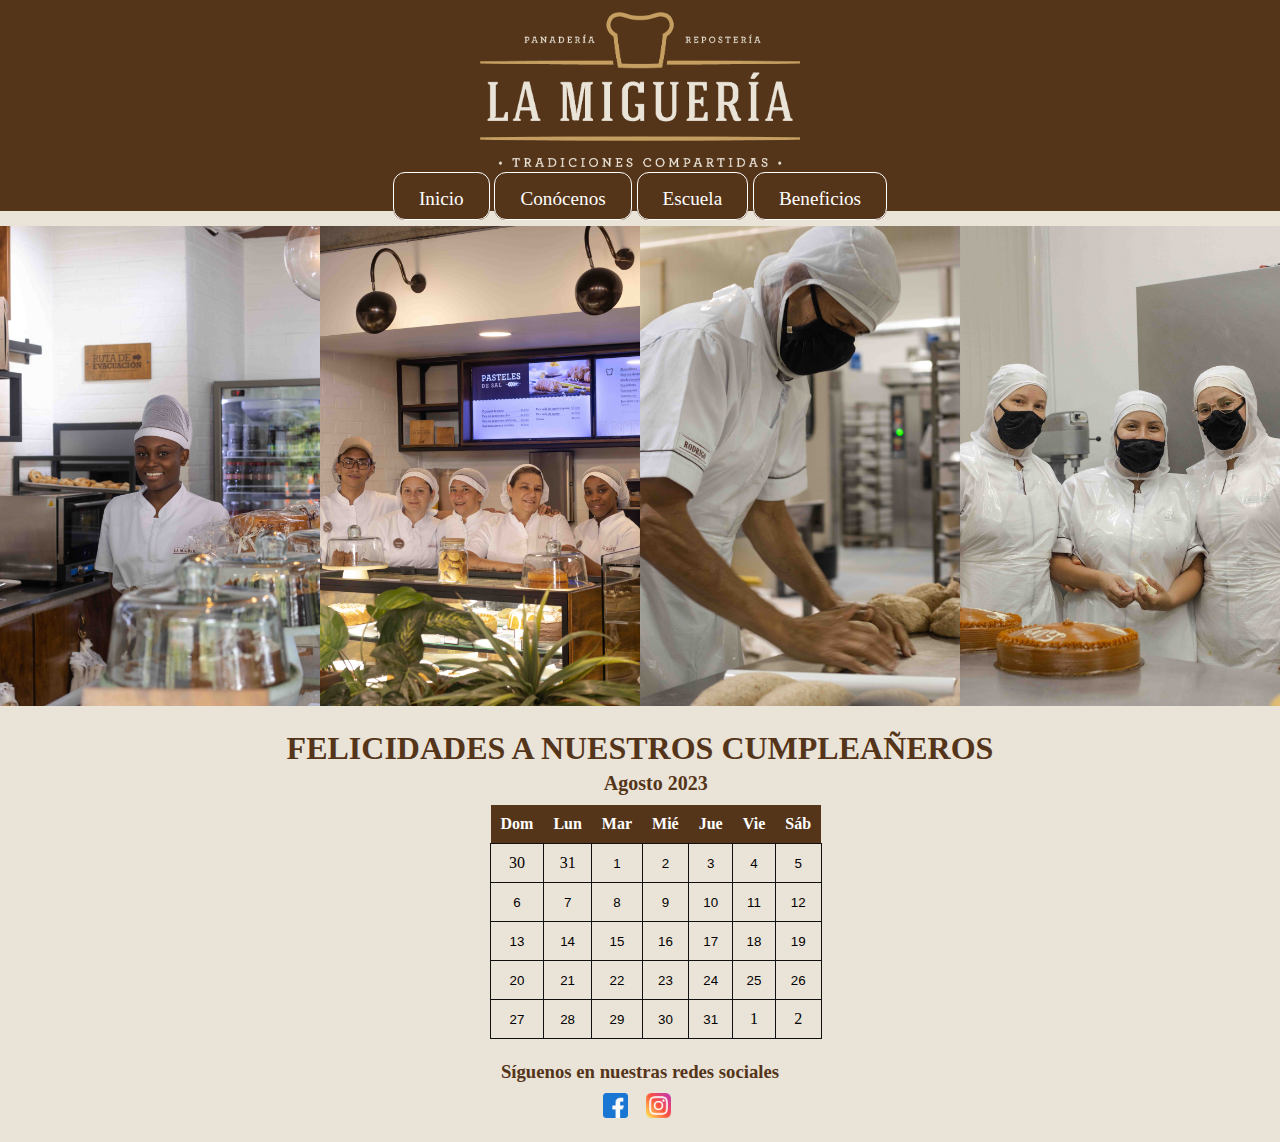
<file: Index.html>
<!DOCTYPE html>
<html lang="en">
<head>
    <meta charset="UTF-8">
    <meta http-equiv="X-UA-Compatible" content="IE=edge">
    <meta name="viewport" content="width=device-width, initial-scale=1.0">
    <meta name="viewport" content="width=device-width, initial-scale=1, maximum-scale=1, user-scalable=no">
    <meta name="viewport" content="width=device-width, initial-scale=1, maximum-scale=1, user-scalable=no">
    <!--<link href="https://cdn.jsdelivr.net/npm/bootstrap@5.3.0/dist/css/bootstrap.min.css" rel="stylesheet" integrity="sha384-9ndCyUaIbzAi2FUVXJi0CjmCapSmO7SnpJef0486qhLnuZ2cdeRhO02iuK6FUUVM" crossorigin="anonymous">-->
    <link rel="apple-touch-icon" sizes="180x180" href="https://www.lamigueria.com.co/wp-content/themes/lamigueria/favicon/apple-touch-icon.png">
    <link rel="icon" type="image/png" sizes="32x32" href="https://www.lamigueria.com.co/wp-content/themes/lamigueria/favicon/favicon-32x32.png">
    <link rel="icon" type="image/png" sizes="16x16" href="https://www.lamigueria.com.co/wp-content/themes/lamigueria/favicon/favicon-16x16.png">
    <link rel="manifest" href="https://www.lamigueria.com.co/wp-content/themes/lamigueria/favicon/site.webmanifest">
    <link rel="stylesheet" href="styles.css">
    <link rel="mask-icon" href="https://www.lamigueria.com.co/wp-content/themes/lamigueria/favicon/safari-pinned-tab.svg" color="#FFFFFF">
    <link rel="preconnect" href="https://fonts.googleapis.com">
    <link rel="preconnect" href="https://fonts.gstatic.com" crossorigin>
    <link href="https://fonts.googleapis.com/css2?family=Inter:wght@100&display=swap" rel="stylesheet">
    <meta name="msapplication-TileColor" content="#ffffff">
    <meta name="theme-color" content="#ffffff">
    <meta name='robots' content='index, follow, max-image-preview:large, max-snippet:-1, max-video-preview:-1' />
    <title>Intranet | La Miguería</title>
    <meta name="description" content="Panadería, pastelería y repostería que La Miguería prepara con amor día a día para el deleite de todos." />
     <link rel="canonical" href="https://www.lamigueria.com.co/" />
     <meta property="og:locale" content="es_ES" />
     <meta property="og:type" content="website" />
     <meta property="og:title" content="Inicio | La Miguería" />
     <meta property="og:description" content="Panadería, pastelería y repostería que La Miguería prepara con amor día a día para el deleite de todos." />
     <meta property="og:url" content="https://www.lamigueria.com.co/" />
     <meta property="og:site_name" content="La Miguería" />
     <meta property="article:publisher" content="https://www.facebook.com/Migueria" />
     <meta property="article:modified_time" content="2023-06-21T17:13:05+00:00" />
     <meta property="og:image" content="https://www.lamigueria.com.co/wp-content/uploads/2022/08/HOME-1.jpg" />
     <meta property="og:image:width" content="1920" />
     <meta property="og:image:height" content="1080" />
     <meta property="og:image:type" content="image/jpeg" />
     <meta name="twitter:card" content="summary_large_image" />
     <meta name="twitter:label1" content="Tiempo de lectura" />
     <meta name="twitter:data1" content="1 minuto" />
</head>
<body>
   <header class="banner-principal">
        <img src="./Images/LOGO PNG.png" alt="LOGO" class="logo">         
        <div class="navbar">
               <nav class="navbar">
                    <div class="enlaces">
                         <a href="./Index.html" class="button1">Inicio</a>
                         <a href="./conocenos.html" class="button1">Conócenos</a>
                         <a href="http://192.168.1.150:81/moodle/" class="button1">Escuela</a>
                         <a href="Beneficios.html" class="button1">Beneficios</a>
                    </div>
               </nav>
          </div>
   </header>  
   <main class="cuerpo">          
              
           
          <img src="./Images/IMG_1761.jpg" alt="Empleados" class="principal"><img src="./Images/IMG_1765.jpg" alt="Empleados" class="principal"><img src="./Images/IMG_1803.jpg" alt="Empleados" class="principal"><img src="./Images/IMG_1823.jpg" alt="Empleados" class="principal">
          <h1>Felicidades a nuestros cumpleañeros</h1>
          <article>
               <div id="calendar">
                         <table>
                              <caption>Agosto 2023</caption>
                                   <thead>
                                        <tr>
                                             <th>Dom</th>
                                             <th>Lun</th>
                                             <th>Mar</th>
                                             <th>Mié</th>
                                             <th>Jue</th>
                                             <th>Vie</th>
                                             <th>Sáb</th>
                                        </tr>
                                   </thead>
                                   <tbody>
                                        <tr>
                                             <td>30</td>
                                             <td>31</td>
                                             <td><button onclick="vacio()">1</button>
                                                  <dialog id="vac">
                                                       Ups! Nadie cumple años este día!<br>
                                                       <button class="boton" onclick="aceptar()">Aceptar</button>
                                                  </dialog>
                                             </td>
                                             <td><button onclick="vacio()">2</button>
                                                       <dialog id="vac">
                                                            Ups! Nadie cumple años este día!<br>
                                                            <button onclick="aceptar()">Aceptar</button>
                                                       </dialog>
                                             </td>
                                             <td><button onclick="cumple1()">3</button>
                                                       <dialog id="msg1">
                                                            Este día Cumple:<br> CARMEN MARCELA BENÍTEZ TORRES de ESTADIO<br>
                                                            <button onclick="cerrar1()">Aceptar</button>
                                                       </dialog>
                                             </td>
                                             <td><button onclick="cumple2()">4</button>
                                                  <dialog id="msg2">
                                                       Este día Cumple:<br> JERSON CARVAJAL ROBLEDO de OVIEDO<br>
                                                       <button onclick="cerrar2()">Aceptar</button>
                                                  </dialog>
                                             </td>
                                             <td><button onclick="vacio()">5</button>
                                                  <dialog id="vac">
                                                       Ups! Nadie cumple años este día!<br>
                                                       <button onclick="aceptar()">Aceptar</button>                                   
                                                  </dialog>
                                             </td>
                                        </tr>
                                        <tr>
                                             <td><button onclick="cumple()">6</button>
                                                  <dialog id="msg">
                                                       FELIPE PELÁEZ VALDERRAMA de ADMINISTRACIÓN<br>
                                                       <button onclick="cerrar()">Aceptar</button>
                                                  </dialog>
                                             </td>
                                             <td><button onclick="vacio()">7</button>
                                                  <dialog id="vac">
                                                       Ups! Nadie cumple años este día!<br>
                                                       <button onclick="vacio()">Aceptar</button>
                                                  </dialog>
                                             </td>
                                             <td><button onclick="cumple3()">8</button>
                                                  <dialog id="msg3">
                                                  Este día cumple: <br> IRMA ELENA RICO GARCÍA de MAYORCA ETAPA 1<br>
                                                       <button onclick="cerrar3()">Aceptar</button>
                                                  </dialog>
                                             </td> 
                                             <td><button onclick="cumple4()">9</button>
                                                  <dialog id="msg4">
                                                       Este día Cumple:<br>MARIA SILIA ENID  VASQUEZ MANCO  de SERVICIOS GENERALES<br>
                                                       LESLY ARBELAEZ GIRALDO de FABRICATO<br>
                                                       <button onclick="cerrar4()">Aceptar</button>
                                                  </dialog>
                                             </td>
                                             <td><button onclick="vacio()">10</button>
                                                  <dialog id="vac">
                                                       Ups! Nadie cumple años este día!<br>
                                                       <button onclick="vacio()">Aceptar</button>
                                                  </dialog>
                                             </td>                            
                                             <td><button onclick="cumple5()">11</button>
                                                  <dialog id="msg5">
                                                       Este día Cumple:<br>FAUSTO ALIRIO HENAO ATEHORTUA de PANADERÍA<br>
                                                  CARLOS DANIEL LARREA MISAS de PANADERÍA<br>    
                                                       <button onclick="cerrar5()">Aceptar</button>
                                                  </dialog>
                                             </td>
                                             <td><button onclick="cumple6()">12</button>
                                                  <dialog id="msg6">
                                                       Este día Cumple:<br>JUAN GUILLERMO PELAEZ MEJIA de ADMINISTRACIÓN<br>
                                                       <button onclick="cerrar6()">Aceptar</button>
                                                  </dialog>
                                             </td>
                                        </tr>
                                        <tr> 
                                             <td><button onclick="cumple7()">13</button>
                                                  <dialog id="msg7">
                                                       Este día cumple: <br>ARIANGELA ELIMAR NUNEZ CASTRO de MAYORCA ETAPA 2<br>
                                                       <button onclick="cerrar7()">Aceptar</button>
                                                  </dialog>
                                             </td>
                                             <td><button onclick="cumple8()">14</button>
                                                  <dialog id="msg8">
                                                       Este día Cumple:<br>ANA SULEIDA CALVO GOMEZ de REPOSTERÍA<br>
                                                       STIVEN CADAVID RAMIREZ de CIUDAD DEL RÍO<br>VERÓNICA PELÁEZ FLOREZ de OLAYA<br>
                                                       <button onclick="cerrar8()">Aceptar</button>
                                                  </dialog>
                                             <td><button onclick="vacio()">15</button>
                                                  <dialog id="vac">
                                                       Ups! Nadie cumple años este día!<br>
                                                       <button onclick="vacio()">Aceptar</button>
                                                  </dialog>
                                             </td>
                                             <td><button onclick="cumple9()">16</button>
                                                  <dialog id="msg9">
                                                  Este día Cumple: <br>LEISY ALEJANDRA CASTANO de OVIEDO<br>
                                                       <button onclick="cerrar9()">Aceptar</button>
                                                  </dialog>
                                             </td>
                                             <td><button onclick="cumple10()">17</button>
                                                  <dialog id="msg10">
                                                       Este día Cumple:<br>PAOLA ANDREA TOBÓN AGUDELO de REPOSTERÍA<br>
                                                       YULIANA MANCO USUGA de LA CENTRAL<br>DEISY JOHANA SOTO USUGA de CALL CENTER<br>
                                                       <button onclick="cerrar10()">Aceptar</button>
                                                  </dialog>
                                             </td>
                                             <td><button onclick="cumple11()">18</button>
                                                  <dialog id="msg11">
                                                       Este día Cumple:<br>YHESENIA MARIN SUESCUN -- PRACTICANTE<br>KAREN ESTEFAN SEPÚLVEDA OSORIO de MOLINOS<br>
                                                       <button onclick="cerrar11()">Aceptar</button>
                                                  </dialog>
                                             </td>
                                             <td><button onclick="vacio()">19</button>
                                                  <dialog id="vac">
                                                       Ups! Nadie cumple años este día!<br>
                                                       <button onclick="vacio()">Aceptar</button>
                                                  </dialog>
                                             </td>
                                        </tr>
                                        <tr>
                                             <td><button onclick="cumple12()">20</button>
                                                  <dialog id="msg12">
                                                       Este día Cumple:<br>NORA MILENA POSADA TRUJILLO de CIUDAD DEL RÍO<br>
                                                       MARYORY DEL SOCORRO ARANGO GIRALDO de LOGÍSTICA<br>ERIKA MARÍA GONZÁLES ARÉVALO de MOLINOS<br>
                                                       <button onclick="cerrar12()">Aceptar</button>
                                                  </dialog>
                                             </td>
                                             <td><button onclick="cumple13()">21</button>
                                                  <dialog id="msg13">
                                                       Este día Cumple:<br>ALEXANDER DE JESÚS AGUILAR BRICEÑO de BODEGA<br>
                                                       PALOMA TATIANA OSSA PUERTA de LAURELES<br>SANDRA MILENA GÓMEZ OSORIO de LOGÍSTICA<br>VALENTINA RAMÍREZ ARBOLEDA -- PRACTICANTE<br>
                                                       <button onclick="cerrar13()">Aceptar</button>
                                                  </dialog>
                                             </td>
                                             <td><button onclick="vacio()">22</button>
                                                  <dialog id="vac">
                                                       Ups! Nadie cumple años este día!<br>
                                                       <button onclick="vacio()">Aceptar</button>
                                                  </dialog>
                                             </td>
                                             <td><button onclick="vacio()">23</button>
                                                  <dialog id="vac">
                                                       Ups! Nadie cumple años este día!<br>
                                                       <button onclick="vacio()">Aceptar</button>
                                                  </dialog>
                                             </td>
                                             <td><button onclick="cumple14()">24</button>
                                                  <dialog id="msg14">
                                                       Este día Cumple:<br>MARIA JOSÉ ALZATE GALVEZ -- PRACTICANTE<br>
                                                       ANDREA CASTRILLON ECHAVARRÍA de LAURELES<br>
                                                       <button onclick="cerrar14()">Aceptar</button>
                                                  </dialog>
                                             </td>
                                             <td><button onclick="cumple15()">25</button>
                                                  <dialog id="msg15">
                                                       Este día Cumple:<br>ELVIS GREGORIO GALLARDO MEDINA de PREALISTAMIENTO<br>
                                                       JUAN CARLOS MARIN MORENO de PRODUCCIÓN<br>
                                                       <button onclick="cerrar15()">Aceptar</button>
                                                  </dialog>
                                             </td>
                                             <td><button onclick="vacio()">26</button>
                                                  <dialog id="vac">
                                                       Ups! Nadie cumple años este día!<br>
                                                       <button onclick="vacio()">Aceptar</button>
                                                  </dialog>
                                             </td>
                                        </tr>
                                        <tr>
                                             <td><button onclick="cumple16()">27</button>
                                                  <dialog id="msg16">
                                                       Este día Cumple:<br>MARIANA HERRERA RIVAS --PRACTICANTE<br>
                                                       ISABEL CRISTINA PIEDRAHITA LÓPEZ de LAURELES<br>
                                                       <button onclick="cerrar16()">Aceptar</button>
                                                  </dialog>
                                             </td>
                                             <td><button onclick="cumple17()">28</button>
                                                  <dialog id="msg17">
                                                       Este día Cumple:<br>ROGER LEONARDO SAYAGO MORA de LA CENTRAL<br>
                                                       <button onclick="cerrar17()">Aceptar</button>
                                                  </dialog>
                                             </td>
                                             <td><button onclick="cumple18()">29</button>
                                                  <dialog id="msg18">
                                                       Este día Cumple:<br>PATRICIA LÓPEZ TUBERQUIA de PANADERÍA<br>
                                                       <button onclick="cerrar18()">Aceptar</button>
                                                  </dialog>
                                             </td>          
                                             <td><button onclick="cumple19()">30</button>
                                                  <dialog id="msg19">
                                                       Este día Cumple:<br>LINA MARCELA CAICEDO CASTRO de LOGISTICA<br>
                                                       LEIDY JOHANA YUSTY DUQUE de LA CENTRAL<br>
                                                       <button onclick="cerrar19()">Aceptar</button>
                                                  </dialog>
                                             </td>
                                             <td><button onclick="cumple20()">31</button>
                                                  <dialog id="msg20">
                                                       Este día Cumple:<br>CATALINA GIRALDO VÉLEZ de CALIDAD<br>
                                                       <button onclick="cerrar20()">Aceptar</button>
                                                  </dialog>
                                             </td>
                                             <td>1</td>
                                             <td>2</td>
                                        </tr>                            
                                   </tbody>
                         </table>
                    </div>
                    <!--<div class="sst">
                         <img src="./Images/sst.png" alt="sst" class="convivencia-laboral">
                    </div>-->
          </article>
          <!--<div class="gif">
               <img class="rotate" src="https://www.lamigueria.com.co/wp-content/themes/lamigueria/images/circle-la-migueria.svg" alt="La Miguería">
          </div>-->
   </main>
    
     <footer class="piePagina">              
          <div class="redes">
               <h3>Síguenos en nuestras redes sociales</h3>
               <a class="redsocial" href="https://www.facebook.com/Migueria/?locale=es_LA">
                    <img class="redsocial" src="./Images/facebook.png" alt="Facebook">
               </a>
               <a class="redsocial" href="https://www.instagram.com/lamigueria/">
                    <img class="redsocial" src="./Images/instagram.png" alt="instagram">
               </a>
          </div>
     </footer>
     <script src="enviar.js"></script>
</body>
</html>
</file>
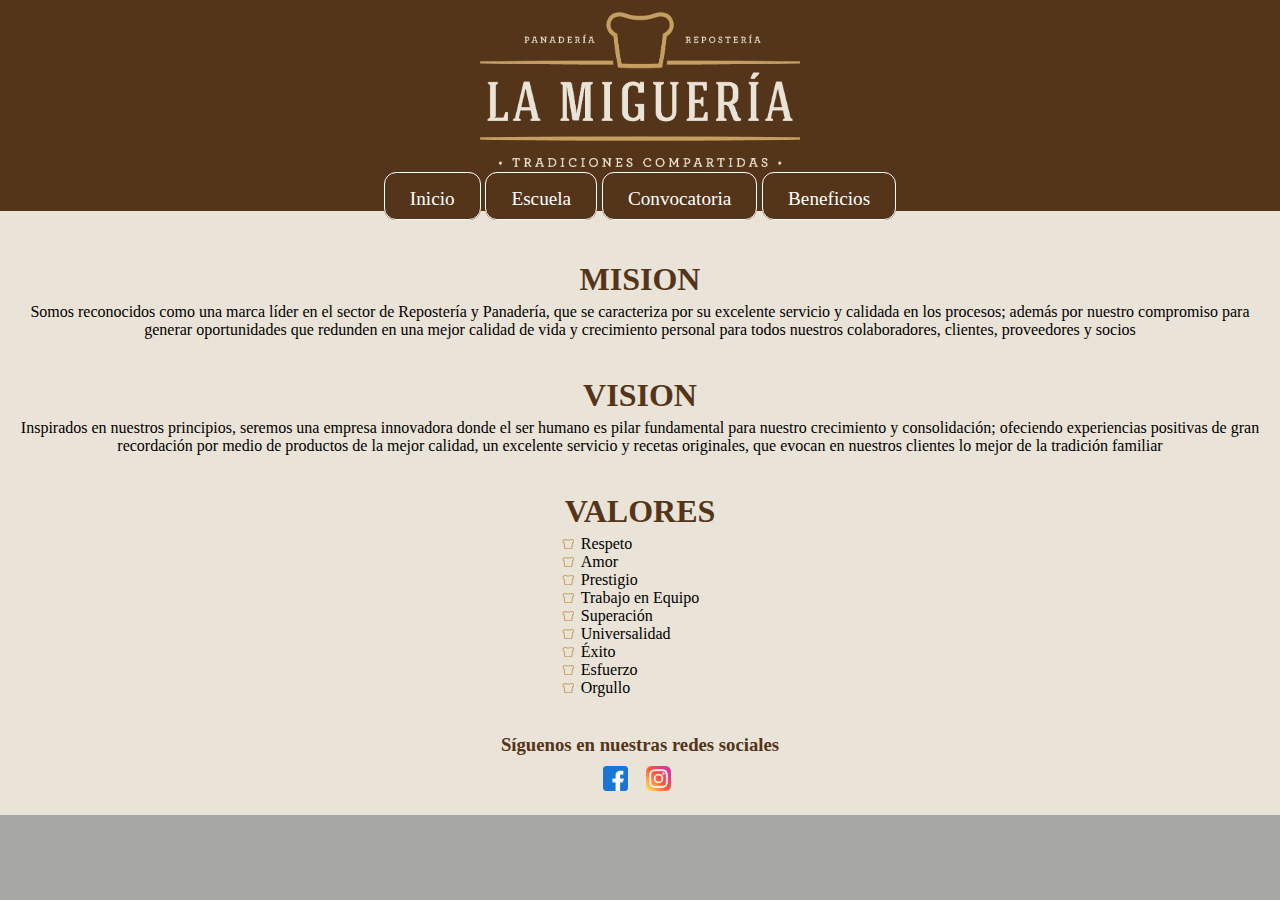
<file: conocenos.html>
<!DOCTYPE html>
<html lang="en">
<head>
    <meta charset="UTF-8">
    <meta http-equiv="X-UA-Compatible" content="IE=edge">
    <meta name="viewport" content="width=device-width, initial-scale=1, maximum-scale=1, user-scalable=no">
    <meta name="viewport" content="width=device-width, initial-scale=1, maximum-scale=1, user-scalable=no">
    <link rel="apple-touch-icon" sizes="180x180" href="https://www.lamigueria.com.co/wp-content/themes/lamigueria/favicon/apple-touch-icon.png">
    <link rel="icon" type="image/png" sizes="32x32" href="https://www.lamigueria.com.co/wp-content/themes/lamigueria/favicon/favicon-32x32.png">
    <link rel="icon" type="image/png" sizes="16x16" href="https://www.lamigueria.com.co/wp-content/themes/lamigueria/favicon/favicon-16x16.png">
    <link rel="manifest" href="https://www.lamigueria.com.co/wp-content/themes/lamigueria/favicon/site.webmanifest">
    <link rel="stylesheet" href="styles.css">
    <link rel="mask-icon" href="https://www.lamigueria.com.co/wp-content/themes/lamigueria/favicon/safari-pinned-tab.svg" color="#FFFFFF">
    <link rel="preconnect" href="https://fonts.googleapis.com">
    <link rel="preconnect" href="https://fonts.gstatic.com" crossorigin>
    <link href="https://fonts.googleapis.com/css2?family=Inter:wght@100&display=swap" rel="stylesheet">
    <meta name="msapplication-TileColor" content="#ffffff">
    <meta name="theme-color" content="#ffffff">
    <meta name='robots' content='index, follow, max-image-preview:large, max-snippet:-1, max-video-preview:-1' />
    <meta name="viewport" content="width=device-width, initial-scale=1.0">
    <title>Conócenos | La Miguería</title>
</head>
<body>
    <script src="enviar.js"></script>
    <header class="banner-principal">
        <img src="./Images/LOGO PNG.png" alt="LOGO" class="logo">
        <div class="navbar">
            <nav class="navbar">
                 <div class="enlaces">
                      <a href="./Index.html" class="button1">Inicio</a>
                      <a href="http://192.168.1.150:81/moodle/" class="button1">Escuela</a>
                      <a href="./convocatorias.html" class="button1">Convocatoria</a>
                      <a href="Beneficios.html" class="button1">Beneficios</a>
                 </div>
            </nav>
       </div>
   </header>
   <main class="cuerpo">
        <main class="corporativo">
            <h1><b>MISION</b></h1>
            <P>Somos reconocidos como una marca líder en el sector de Repostería y Panadería, que se caracteriza por su excelente servicio y calidada en los procesos; además por nuestro compromiso para generar oportunidades que redunden en una mejor calidad de vida  y crecimiento personal para todos nuestros colaboradores, clientes, proveedores y socios</P><br>
            <h1>VISION</h1>
            <P>Inspirados en nuestros principios, seremos una empresa innovadora donde el ser humano es pilar fundamental para nuestro crecimiento y consolidación; ofeciendo experiencias positivas de gran recordación por medio de productos de la mejor calidad, un excelente servicio y recetas originales, que evocan en nuestros clientes lo mejor de la tradición familiar</P><br>
            <h1>VALORES</h1>
            <article class="valores">
                <p>
                    <ul class="valor">
                        <li>Respeto</li>
                        <li>Amor</li>
                        <li>Prestigio</li>
                        <li>Trabajo en Equipo</li>
                        <li>Superación</li>
                        <li>Universalidad</li>
                        <li>Éxito</li>
                        <li>Esfuerzo</li>
                        <li>Orgullo</li>
                    </ul>
                </p>
            </article>
        </main>
    </main>
    <footer class="piePagina">
        <div class="redes">
            <div>
                <h3>Síguenos en nuestras redes sociales</h3>
                <a class="redsocial" href="https://www.facebook.com/Migueria/?locale=es_LA">
                    <img class="redsocial" src="./Images/facebook.png" alt="Facebook">
                </a>
                <a class="redsocial" href="https://www.instagram.com/lamigueria/">
                    <img class="redsocial" src="./Images/instagram.png" alt="instagram">
                </a>
            </div>
       </div>    
    </footer>
</body>
</html>
</file>
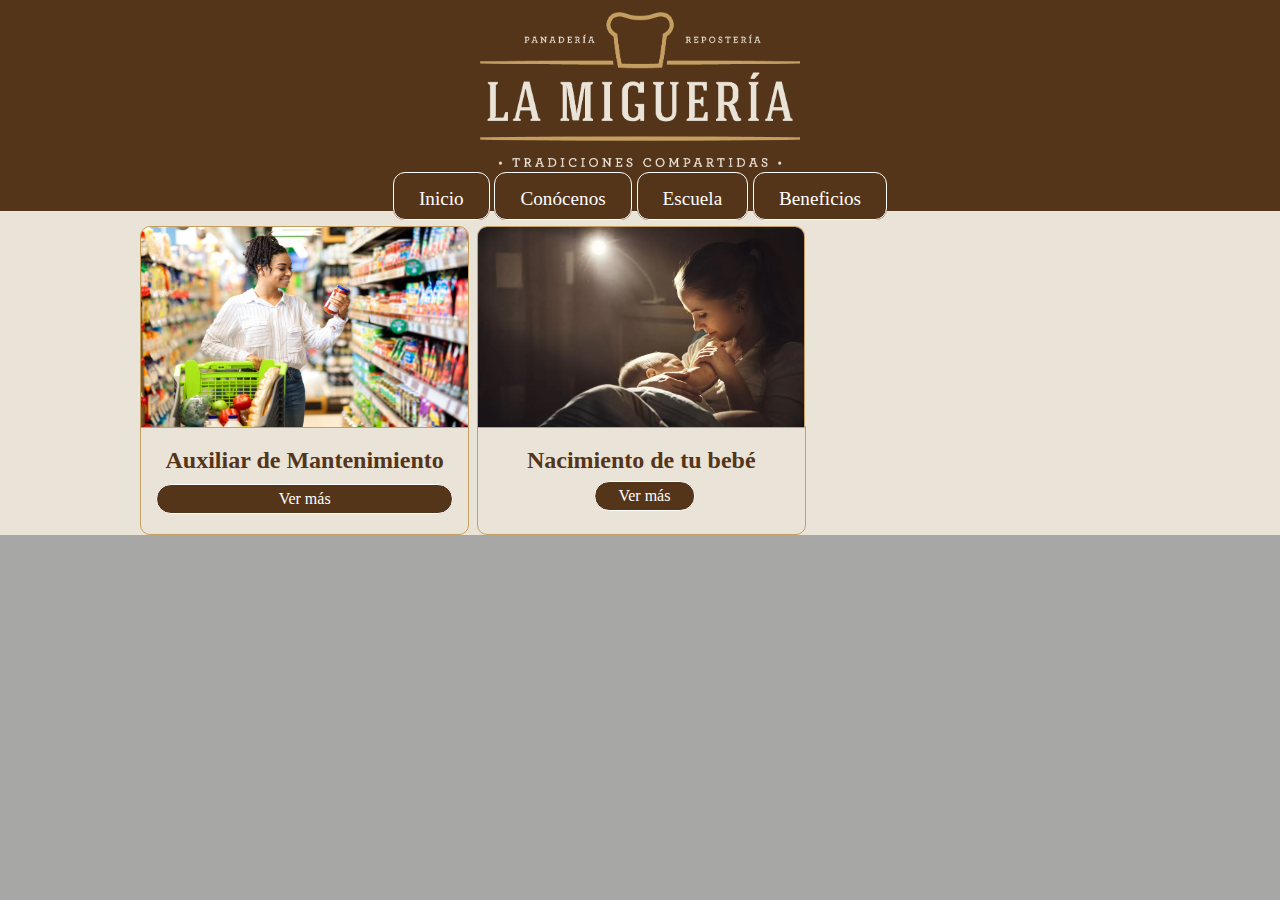
<file: convocatorias.html>
<!DOCTYPE html>
<html lang="en">
<head>
    <meta charset="UTF-8">
    <meta http-equiv="X-UA-Compatible" content="IE=edge">
    <meta name="viewport" content="width=device-width, initial-scale=1.0">
    <meta name="viewport" content="width=device-width, initial-scale=1, maximum-scale=1, user-scalable=no">
    <meta name="viewport" content="width=device-width, initial-scale=1, maximum-scale=1, user-scalable=no">
    <!--<link href="https://cdn.jsdelivr.net/npm/bootstrap@5.3.0/dist/css/bootstrap.min.css" rel="stylesheet" integrity="sha384-9ndCyUaIbzAi2FUVXJi0CjmCapSmO7SnpJef0486qhLnuZ2cdeRhO02iuK6FUUVM" crossorigin="anonymous">-->
    <link rel="apple-touch-icon" sizes="180x180" href="https://www.lamigueria.com.co/wp-content/themes/lamigueria/favicon/apple-touch-icon.png">
    <link rel="icon" type="image/png" sizes="32x32" href="https://www.lamigueria.com.co/wp-content/themes/lamigueria/favicon/favicon-32x32.png">
    <link rel="icon" type="image/png" sizes="16x16" href="https://www.lamigueria.com.co/wp-content/themes/lamigueria/favicon/favicon-16x16.png">
    <link rel="manifest" href="https://www.lamigueria.com.co/wp-content/themes/lamigueria/favicon/site.webmanifest">
    <link rel="stylesheet" href="styles.css">
    <link rel="mask-icon" href="https://www.lamigueria.com.co/wp-content/themes/lamigueria/favicon/safari-pinned-tab.svg" color="#FFFFFF">
    <link rel="preconnect" href="https://fonts.googleapis.com">
    <link rel="preconnect" href="https://fonts.gstatic.com" crossorigin>
    <link href="https://fonts.googleapis.com/css2?family=Inter:wght@100&display=swap" rel="stylesheet">
    <meta name="msapplication-TileColor" content="#ffffff">
    <meta name="theme-color" content="#ffffff">
    <meta name='robots' content='index, follow, max-image-preview:large, max-snippet:-1, max-video-preview:-1' />
    <title>Convocatorias | La Miguería</title>
    <link rel="canonical" href="https://www.lamigueria.com.co/" />
    <meta property="og:locale" content="es_ES" />
    <meta property="og:type" content="website" />
    <meta property="og:title" content="Inicio | La Miguería" />
    <meta property="og:description" content="Panadería, pastelería y repostería que La Miguería prepara con amor día a día para el deleite de todos." />
    <meta property="og:url" content="https://www.lamigueria.com.co/" />
    <meta property="og:site_name" content="La Miguería" />
    <meta property="article:publisher" content="https://www.facebook.com/Migueria" />
    <meta property="article:modified_time" content="2023-06-21T17:13:05+00:00" />
    <meta property="og:image" content="https://www.lamigueria.com.co/wp-content/uploads/2022/08/HOME-1.jpg" />
    <meta property="og:image:width" content="1920" />
    <meta property="og:image:height" content="1080" />
    <meta property="og:image:type" content="image/jpeg" />
    <meta name="twitter:card" content="summary_large_image" />
    <meta name="twitter:label1" content="Tiempo de lectura" />
    <meta name="twitter:data1" content="1 minuto" />
</head>
<body>
    <header class="banner-principal">
        <img src="./Images/LOGO PNG.png" alt="LOGO" class="logo">         
        <div class="navbar">
               <nav class="navbar">
                    <div class="enlaces">
                         <a href="./Index.html" class="button1">Inicio</a>
                         <a href="./conocenos.html" class="button1">Conócenos</a>
                         <a href="http://192.168.1.150:81/moodle/" class="button1">Escuela</a>
                         <a href="Beneficios.html" class="button1">Beneficios</a>
                    </div>
               </nav>
          </div>
   </header>
   <main class="cuerpo">
    <div class="contenedor">
        <div class="card">
            <div class="card-header">
                <img src="./Images/Sodexo1.jpg" alt="sodexo">
            </div>
            <div class="card-body">
                  <h2 class="card-title">Auxiliar de Mantenimiento</h2>
                  <p class="card-description">
                  <dialog id="convo1">
                    <h1>CONVOCATORIA INTERNA Y EXTERNA AUXILIAR DE MANTENIMIENTO</h1>

                    <p>La Miguería informa a todos sus colaboradores que estamos en búsqueda de Auxiliares de mantenimiento para que formen parte de esta gran familia, si conocen a alguna persona que tenga las aptitudes y competencias necesarias los invitamos a formar parte de esta convocatoria:<br></p>
                    
                    <p>Cargo: Auxiliar de Mantenimiento</p><br>
                    
                    <p>Horario de trabajo: lunes a domingo con descanso compensatorio en semana (Horarios Variables)</p><br>
                    
                     
                    
                    <b>Requisitos:</b>
                    
                    <p>Experiencia mínima de 6 meses en áreas afines
                    Conocimientos básicos<br> sobre mantenimiento locativo
                    Conocimientos básicos de albañilería, plomería,<br> pintura y carpintería
                    Disponibilidad para trabajar en los tres turnos<br>
                    Proactividad, dinamismo, excelente comunicación y relaciones interpersonales<br>
                    Trabajo en equipo
                    Buen manejo de tiempos, prolijidad y orden para trabajar<br>
                    Capacidad para solucionar problemas.
                    Adaptación a normas y directrices.<br><br>
                    <b>Algunas de las funciones:</b><br>
                    <article class="valores">
                        <p>
                            <ul class="valor">
                                <li>Realizar reparaciones locativas</li>
                                <li>Atender las necesidades que puedan surgir en puntos de venta y planta</li>
                                <li>Realizar mantenimiento preventivo y correctivo</li>
                                <li>Realizar trabajo en alturas</li>
                                <li>Diligenciar formatos del área de mantenimiento</li>
                            </ul><br><br> 
                        </p>
                    </article>    
                    <p>¿Estas interesado?<br>
                    
                    ¡Llámanos! al área de Recursos Humanos al <b>(316) 8393157</b><br> o envía la hoja de vida al correo <b>talentohumano@lamigueria.com.co</b></p>
                      <a onclick="convcerrar()" class="dlgbtn">Aceptar</a>
                  </dialog>
                  <a onclick="Convocatoria1()" class="btn">Ver más</a>   
                  </p>
              </div>
        </div>
        <div class="card">
            <div class="card-header">
                <img src="./Images/Maternidad.jpg" alt="Maternidad">
            </div>
            <div class="card-body">
                  <h2 class="card-title">Nacimiento de tu bebé</h2>
                  <p class="card-description">  
                  <dialog id="materna">
                      <b>Descripción</b><br>Kit de bienvenida al nuevo bebé con carta firmada por la familia fundadora de La Miguería. 
                      Bonificación económica.<br><br><b>Términos y Condiciones</b><br>Aplica solo para maternidad o paternidad del colaborador. 
                      El colaborador debe notificar nacimiento de bebé a su jefe inmediato y a su vez a Gestión humana. Debe presentar los soportes correspondientes.<br>
                      <a onclick="marternocerrar()" class="dlgbtn">Aceptar</a>
                  </dialog>
                  <a href="https://api.whatsapp.com/send?phone=573217579685&text=Quiero una burguer" class="dlgbtn" target="_blank">Ver más</a>   
                  </p>
            </div>
        </div>
   </main>
   <script src="convocatoria.js"></script>  
</body>
</html>
</file>
<file: styles.css>
:root{
  --light: #1d1c1963;
  --primary: rgb(9, 9, 71);
  --secondary: #54351a;
}

body{
  font-family: 'zilla_slablight';
  padding: 0;
  background-color: var(--light);   
}

.banner-principal{
  width: 100%;
  background: #54351a;
  font-size: larger;
  text-align: center;
  vertical-align: top;
  align-items: center;
    
}

.main{
  width: 940px;
  display: inline-block;
}






.principal{
  width: 25%;
  height: auto;
  align-items: center;
  overflow:hidden;
}

.principal:hover{
  -webkit-transform:scale(1.3);transform:scale(1.3);
  filter: opacity(0.9);
  border-radius: 2px;
}

.logo{
  width: 25%;
  height: 25%;
  padding-top: 12px;
  padding-bottom: 15px;
}

.enlaces{
  padding: 1px;
  position: relative;
  font-family: 'zilla_slablight';
}

a{
  border: 1px solid; 
}

.main{
  width: 940px;
  display: inline-block;
}

.cuerpo{
  background-color: #eae3d7;
  padding-top: 15px;
  
}

.menu{
  padding-top: 1 px;
}

.cuerpo h3{
  font-family: 'zilla_slablight';
  padding: 5px 10px 10px;
  text-align: center;
    
}

#calendar {
  width: 300px;
  margin: 0 auto;
  font-family: 'zilla_slablight';
}

#calendar table {
  width: 100%;
  border-collapse: collapse;
}

#calendar caption {
  color: #54351a;
  font-size: 20px;
  font-weight: bold;
  margin-bottom: 10px;
}

#calendar th,
#calendar td {
  padding: 10px;
  text-align: center;
}

#calendar th {
  background-color:#54351a;
  font-weight: bold;
  color:#ffff;
}

#calendar td {
  border: 1px solid #101010;
  transition-duration: 0.9s;
  -webkit-transition-duration: 0.9s;
}

dialog{
  border: none;
  padding: 2px;
  position: fixed;
  top: 50%;
  left: 50%;
  transform: translate(-50% -50%);
}
  
button{
  border: none;
  background-color: #eae3d7;  
}

button:hover{
  background-color:#54351a;
  color: #FFFF;
  font-family: 'zilla_slablight';
  border-radius: 0.5em;
  text-align: center; 
  transition: 0.6s;
}

.sst{
  padding: 21px;
  align-items: center;
}

/**.convivencia-laboral{
  width: 60%;
  position: relative;
  top: 50%;
  left: 50%;
}**/

/**.gif .rotate {
  animation-name: girar;
  animation-duration: 8s;
  animation-timing-function: linear;
  animation-iteration-count: infinite;
}

@keyframes girar{
  from{
    transform: rotate(0deg);

  }
  to{
    transform: rotate(360deg);
  }
}

.rotate{
  padding: 21px;
  width: 20%;
  height: 20%;
  position: relative;
  top: 50%;
  left: 40%;
  transform: translate(-50%, -50%);
}**/

.corporativo{
  background:#eae3d7;
  padding: 15px;
}

h1{
  font-family: 'zilla_slabmedium';
  font: bold;
  text-align: center;
  padding-top: 20px;
  padding-bottom: 5px;
}
h3{
  font-family: 'zilla_slabmedium';
}
p{
  font-family: 'zilla_slabmedium';
  text-align: center;
}

.valores{
  text-align: center;
  font-family: 'zilla_slabmedium';
}

.valor{
  text-align: left;
	display: inline-block;
  list-style-image: url("Images/Gorrito.png");
  font-family: 'zilla_slabmedium';
}

*, *::after, *::before {
  padding: 0;
  margin: 0;
}

.card{
  width: 100%;
  display: flex;
  flex-direction: column;
  text-align: center;
  border: none;
  }

.card{
  width: 100%;
  display: block;
} 

h1 {
  color: var(--secondary);
  text-align: center;
  text-transform: uppercase;
}


.card1{
  align-items: center;
  object-position: 50% 50%;
}

.contenedor{
  width: 90%;
  max-width: 1000px;
  margin: 0 auto;
  
}
.card-header{
  height: 200px;
  width: 100%;
  object-position: 50% 50%;
  object-fit: cover;
}

.card-header img{
  border-radius: 10px 10px 0 0;
  border: 0.5px solid #c59f61;
  width: 100%;
  height: 100%;
}

.card-body{
  border-radius: 0 0 10px 10px;
  background-color: #eae3d7;
  width: 91%;
  padding: 20px 15px;
  border: 1px solid #c59f61;
  flex-grow: 1;
  display: flex;
  flex-direction: column;
}

.card-title{
  font-family: 'zilla_slablight';
  font-weight: bold;
  color: #54351a;
  text-align: center;
  margin: 0;
}  

.card-description{
  flex-grow: 1;
}

dialog{
  border: none;
  border-radius: 2em;
  width:unset;
  padding: 10px;
  font-family: 'zilla_slablight';
  background: #FFFF;
  position: fixed;
  top: 50%;
  left: 50%;
  transform: translate(-50%, -50%);
}

.dlgbtn{
  display: block;
  width: 30%;
  background-color: var(--secondary);
  font-family: 'zilla_slablight';
  padding: 5px;
  text-decoration: none;
  color: #fff;
  border-radius: 2em;
  text-align: center;
  top: 50%;
  left: 50%;
  transform: translate(100%, -10%);
  margin-top: 10px; 
}


.btn{
  display: block;
  background-color: var(--secondary);
  font-family: 'zilla_slablight';
  padding: 5px;
  text-decoration: none;
  color: #fff;
  border-radius: 2em;
  text-align: center;
  margin-top: 10px;

}

@media(min-width: 480px){
.contenedor{
  display: grid;
  grid-template-columns: repeat(3, 1fr);
  gap:  10px;
}

}

footer{
  background-color: #eae3d7;
  padding-top: 12px;
  padding-bottom: 15px;
  align-items: center;
}



.button1{
  background-color: #54351a;
  font-family: 'zilla_slablight';
  color: white;
  padding: 15px 25px 10px;
  border-radius: 12px;
  text-decoration: none;
}

.button{
  background-color: #54351a;
  font-family: 'zilla_slablight';
  color: white;
  padding: 15px 25px 10px;
  border-radius: 10px;
  text-decoration: none;
    
}




a:hover{
  
  background-color: #eae3d7;
  color: #54351a;
  font-family: 'zilla_slablight';
  text-align: center;
  border: 1px solid;
  transition: 0.2s;
  border: 1px solid #c59f61;
  
}


.redes{
  display: block;
  text-align: center;
  padding-top: 10px;
   
}

h3{
  color: #54351a;
  font-family: 'zilla_slablight';
}

.redsocial{ 
  text-decoration: none;
  border: none;
  width: 25px;
  height: 25px;
  padding: 10px 5px 5px 2px;
}



.redsocial:hover{
  text-decoration: none;
  border: none;
  width: 35px;
  height: 35px;
  
}

ul {
  list-style: none;
  padding: 0;
  margin: 0;
}
  
form li + li {
  margin-top: 1em;
}
</file>
